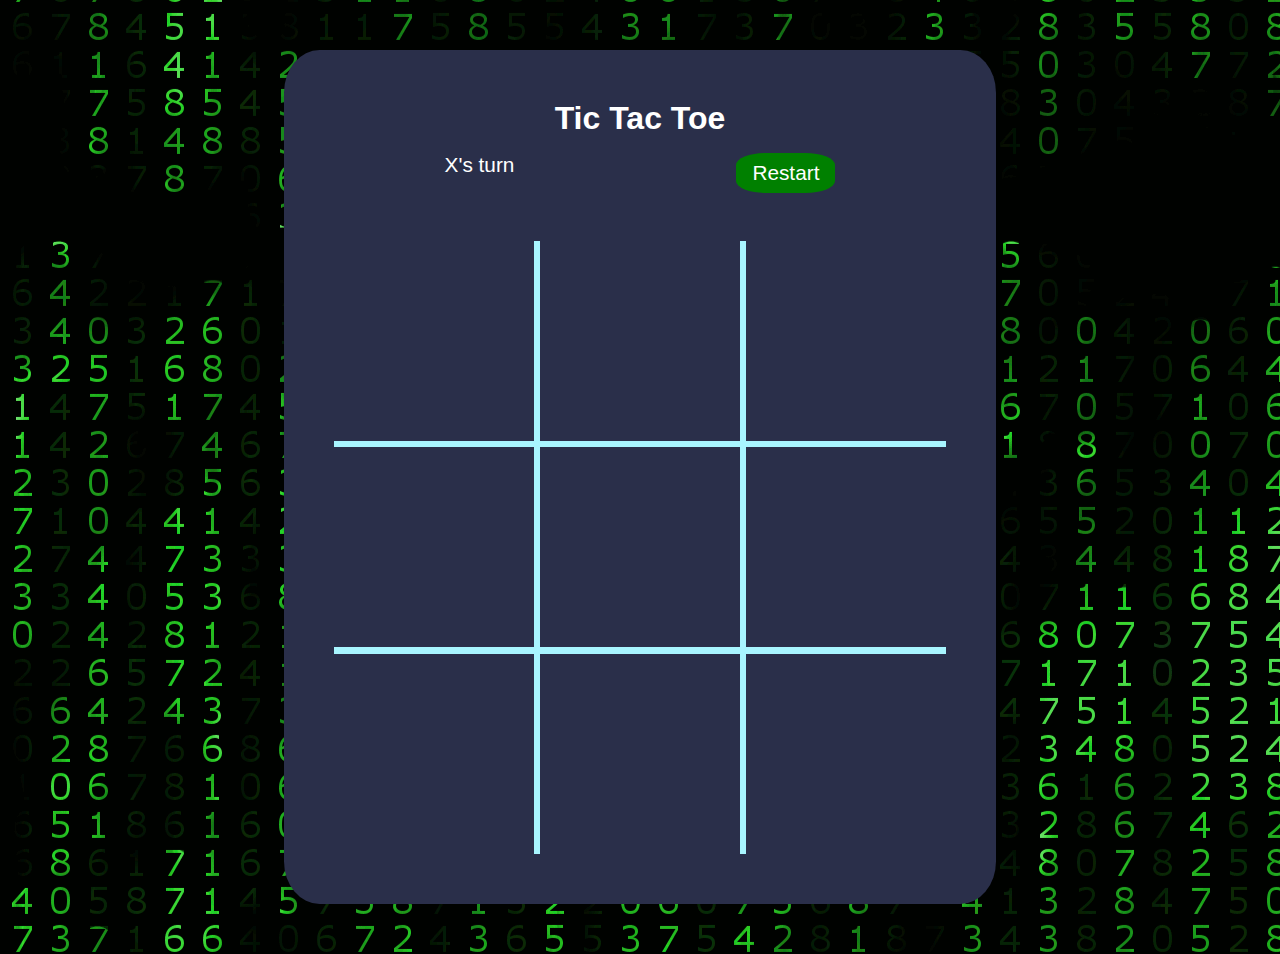
<file: humanVsHuman/index.html>
<!DOCTYPE html>
<html lang="en">
<head>
    <meta charset="UTF-8">
    <meta http-equiv="X-UA-Compatible" content="IE=edge">
    <meta name="viewport" content="width=device-width, initial-scale=1.0">

    <link rel="stylesheet" href="styles.css"> 
    <title>Tic Tac Toe</title>
</head>

<body>
    
    <!-- game board -->
    <div class="container">
    
        <h1 class="title">Tic Tac Toe</h1>
    
        <div class="status-action">
    
            <div class="status">X's turn</div>
    
            <div class="restartButton">Restart</div>
        </div>
    
    
    
    
        <div class="gameBoard">
            <div class="game-cell" id="0"></div>
            <div class="game-cell" id="1"></div>
            <div class="game-cell" id="2"></div>
            <div class="game-cell" id="3"></div>
            <div class="game-cell" id="4"></div>
            <div class="game-cell" id="5"></div>
            <div class="game-cell" id="6"></div>
            <div class="game-cell" id="7"></div>
            <div class="game-cell" id="8"></div>
    
        </div>
    
    </div>









    <!-- endgame modal window -->
    <div class="endgame-container modal  hidden">
        
        <button class="close-modal">&times;</button>

        <p class="endgame-message ">Endgame Message</p>
    
    </div>

    <div class="overlay hidden"></div>
    











    <script src="app.js"></script>
</body>
</html>
</file>
<file: humanVsHuman/styles.css>
:root {
    --containerColor: rgb(42, 47, 74);
    --stripeColor: rgb(168, 245, 255);
    --titleColor: white;
    --xSymbol: "✖";
    --oSymbol: "O";
    --xColor: rgb(185, 148, 224);
    --oColor: rgb(242, 126, 130);
    --winColor: yellow;
}

* {
    box-sizing: inherit;
    margin: 0;
    padding: 0;
}

body html {
    min-height: 100%;
}

body {
    color: white;
    display: flex;
    font-family: sans-serif;
    justify-content: center;

    background: linear-gradient(to top left, #28b487, #7dd56f);
    background-image: url(Images/XdZGlu.webp);
    background-position: center;
    background-repeat: no-repeat;
    background-size: cover;

    position: relative;
}

.container {
    background-color: var(--containerColor);

    margin: 50px;
    padding: 50px;

    /* width: 500px;
    height: 600px;

     */
    border-radius: 5%;
}

.title {
    text-align: center;
    color: var(--titleColor);
    font-size: 2rem;
}

.status-action {
    display: flex;
    margin-top: 1rem;
    font-size: 1.3rem;

    justify-content: space-around;
}

.restartButton {
    cursor: pointer;
    padding: 0.5rem 1rem;
    border-radius: 30%;
    background-color: green;

    color: white;
    border-color: black;
    font-size: 1.3rem;

    transition: 200ms transform;
}

.restartButton:hover {
    content: pointer;

    background-color: yellow;
    color: black;
    transform: translateY(-0.2rem);
}

.gameBoard {
    display: grid;
    grid-template-columns: repeat(3, 1fr);
    grid-template-rows: repeat(3, 1fr);

    grid-gap: 0.4rem;

    margin-top: 3rem;

    background: var(--stripeColor);
}

.game-cell {
    height: 200px;
    width: 200px;

    background: var(--containerColor);

    cursor: pointer;

    font-size: 10rem;
    display: flex;
    justify-content: center;
    align-items: center;
}

.X::after {
    content: var(--xSymbol);
    color: var(--xColor);
}

.O::after {
    content: var(--oSymbol);
    color: var(--oColor);
}

.won::after {
    color: var(--winColor);
}

@media only screen and (max-width: 1024px) {
    .gameBoard {
        margin-top: 1rem;

        grid-gap: 0.1rem;
    }

    .game-cell {
        height: 150px;
        width: 150px;
    }

    .game-cell {
        font-size: 7rem;
    }
}

@media only screen and (max-width: 540px) {
    .container {
        margin: 50px;
        padding: 50px;

        /* color: red; */
    }
    .gameBoard {
        margin-top: 1rem;

        grid-gap: 0.1rem;
    }

    .game-cell {
        height: 100px;
        width: 100px;
    }

    .game-cell {
        font-size: 5rem;
    }
}

/* Endgame modal window */

.endgame-container {
    color: green;

    /* background-color: green; */

    margin: 50px;
    padding: 50px;

    width: 500px;
    height: 600px;

    border-radius: 5%;

    display: flex;
    justify-content: center;
    align-items: center;
}

.endgame-message {
    text-align: center;
    color: black;
    font-size: 6rem;
}

.modal {
    /* position: absolute; */
    top: 40%;
    left: 50%;
    position: absolute;
    transform: translate(-50%, -50%);
    width: 50%;
    height: 50%;

    background-color: purple;
    opacity: 0.6;

    padding: 6rem;
    border-radius: 5px;
    box-shadow: 0 3rem 5rem rgba(0, 0, 0, 0.3);
    z-index: 10;

    /* background-image: url(Images/XdZGlu.webp); */
}

.hidden {
    display: none;
}

.overlay {
    position: absolute;
    top: 0;
    left: 0;
    width: 100%;
    height: 100%;
    background-color: rgba(0, 0, 0, 0.6);
    backdrop-filter: blur(3px);
    z-index: 5;
}

.close-modal {
    position: absolute;
    top: 1.2rem;
    right: 2rem;
    font-size: 5rem;
    color: white;
    cursor: pointer;
    border: none;
    background: none;
}
</file>
